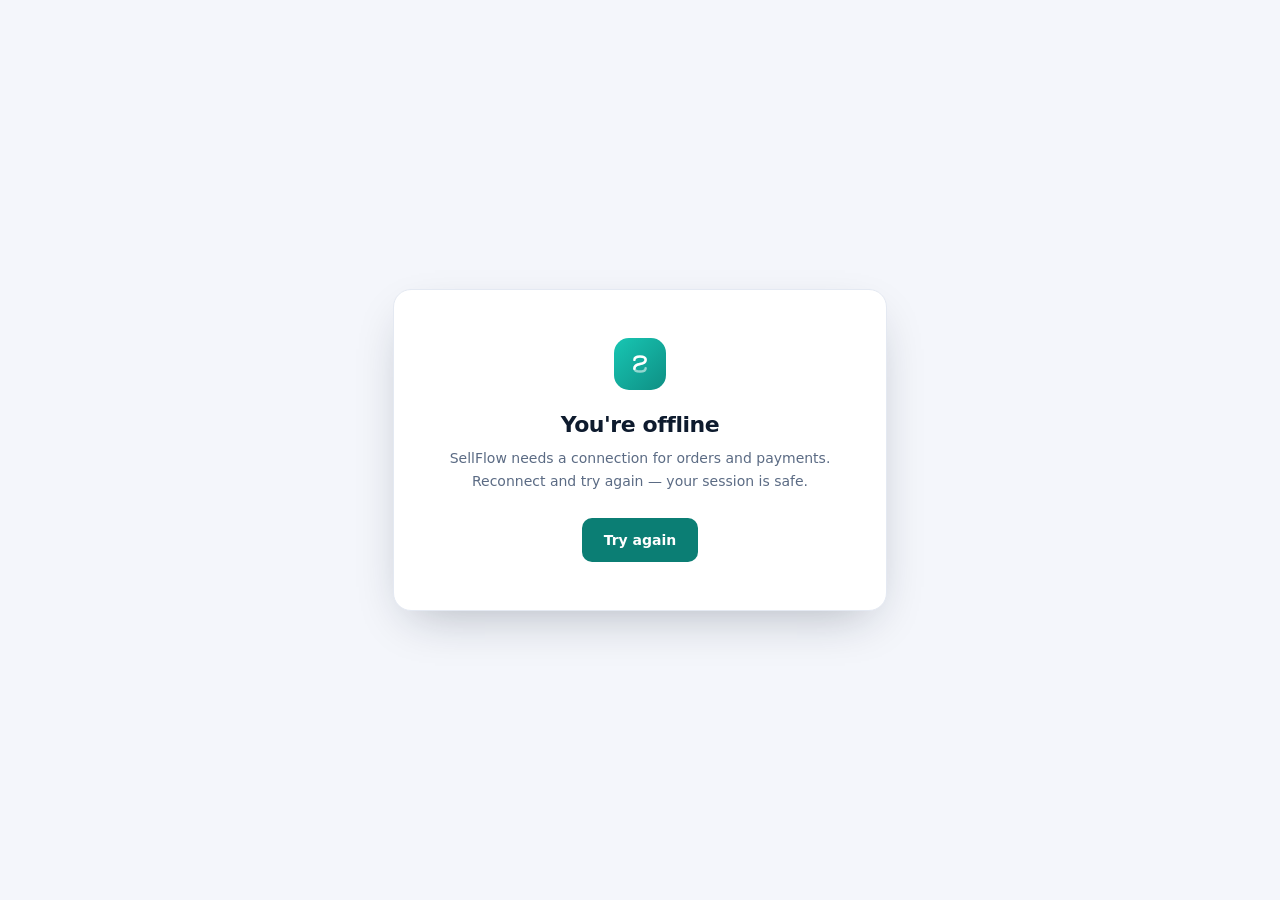
<file: webapp/site/offline.html>
<!doctype html>
<html lang="en" data-theme="light">
<head>
  <meta charset="utf-8">
  <meta name="viewport" content="width=device-width, initial-scale=1">
  <title>Offline · SellFlow</title>
  <meta name="robots" content="noindex">
  <link rel="icon" href="/icons/favicon.svg" type="image/svg+xml">
  <style>
    body {
      margin: 0; min-height: 100vh; display: grid; place-items: center;
      font-family: "Inter", system-ui, -apple-system, "Segoe UI", Roboto, sans-serif;
      background: #F4F6FB; color: #27364F;
    }
    .card {
      text-align: center; max-width: 420px; padding: 48px 36px;
      background: #fff; border: 1px solid #E4E9F2; border-radius: 18px;
      box-shadow: 0 18px 48px -18px rgba(14, 27, 46, .32);
      margin: 0 20px;
    }
    .mark { width: 52px; height: 52px; border-radius: 15px; background: linear-gradient(135deg, #18C6B3, #0E8F84); display: inline-flex; align-items: center; justify-content: center; margin-bottom: 22px; }
    h1 { margin: 0 0 10px; font-size: 22px; color: #0E1B2E; letter-spacing: -.02em; }
    p { margin: 0 0 26px; font-size: 14px; line-height: 1.6; color: #5B6B84; }
    a.button {
      display: inline-flex; align-items: center; justify-content: center;
      min-height: 44px; padding: 0 22px; border-radius: 10px;
      background: #0B7E74; color: #fff; font-weight: 650; font-size: 14px;
      text-decoration: none;
    }
    a.button:hover { background: #0E988C; }
  </style>
</head>
<body>
  <main class="card">
    <span class="mark" aria-hidden="true">
      <svg width="30" height="30" viewBox="0 0 32 32"><rect width="32" height="32" rx="9" fill="none"/><path d="M10 21c0-3.2 2.6-4.4 6-5s6-1.4 6-4.4C22 9.2 19.4 8 16 8s-6 1.2-6 3.6" fill="none" stroke="#fff" stroke-width="2.6" stroke-linecap="round"/><path d="M22 11c0 3.2-2.6 4.4-6 5s-6 1.4-6 4.4C10 22.8 12.6 24 16 24s6-1.2 6-3.6" fill="none" stroke="#fff" stroke-width="2.6" stroke-linecap="round" opacity=".55"/></svg>
    </span>
    <h1>You're offline</h1>
    <p>SellFlow needs a connection for orders and payments. Reconnect and try again — your session is safe.</p>
    <a class="button" href="/">Try again</a>
  </main>
</body>
</html>
</file>
